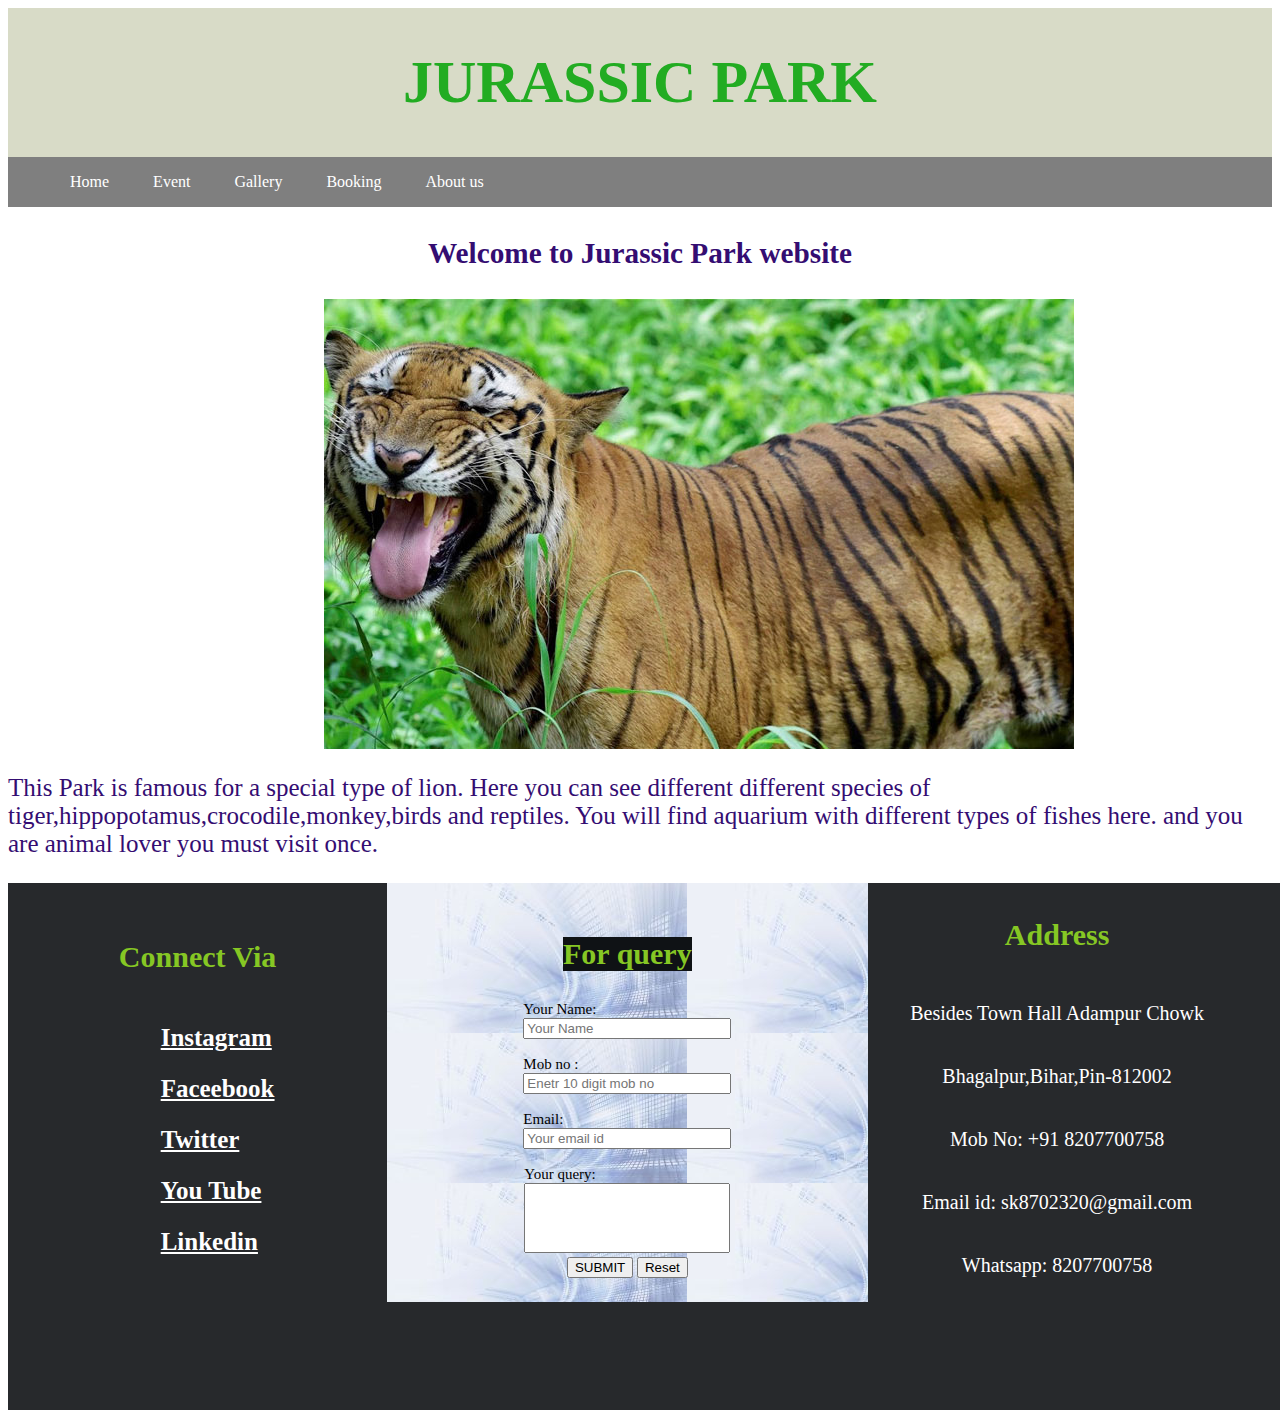
<file: index.html>
<!DOCTYPE html>
<html lang="en">
<head>
    <meta charset="UTF-8">
    <meta http-equiv="X-UA-Compatible" content="IE=edge">
    <meta name="viewport" content="width=device-width, initial-scale=1.0">
    <title>Jurassic Park</title>
    <link rel="stylesheet" href="stylesheet.css">
    <link rel="stylesheet" type="text/css"  href="sliding.css">
    <link rel="stylesheet" type="text/html" href="Gallery.html">
    <link rel="stylesheet" type="text/html" href="Event.html">
    <link rel="stylesheet" type="text/html" href="Booking.html">
    <link rel="stylesheet" type="text/html" href="About.html">


</head>
<body>
    <div class="container">
        <h1>JURASSIC PARK</h1>
    </div>
    <div id="navbar">
      <ul>
        <li class="item"><a href="index.html">Home</a></li>
        <li class="item"><a href="Event.html">Event</a></li>
        <li class="item"><a href="Gallery.html">Gallery</a></li>
        <li class="item"><a href="Booking.html" target="_blank">Booking</a></li>
        <li class="item"><a href="About.html">About us</a></li>
    </ul>
</div>
<div class="welcome">
    <h3>Welcome to Jurassic Park website</h3>
</div>
<div class="cont">
<div class="slide">
    
</div>
<div class="content">
    <p>This Park is famous for a special type of lion. Here you can see different different species of tiger,hippopotamus,crocodile,monkey,birds and reptiles.
        You will find aquarium with different types of fishes here.
        and you are animal lover you must visit once. 
    </p>
</div>
<footer>
<div class="footer">
<div class="socialmedia">
    <h3>Connect Via</h3>
    <ul>
   <li> <a href="https://www.instagram.com/satyamkrsatyam/" target="_blank">Instagram</a></li><br>
    <li><a href="https://www.facebook.com/profile.php?id=100016036477776" target="_blank">Faceebook</a></li><br>
    <li><a href="https://twitter.com/satyamkrsatyam" target="_blank">Twitter</a></li><br>
   <li> <a href="https://www.youtube.com/channel/UCVEN1D-h5JMVqDA1RRFhTTA" target="_blank">You Tube</a></li><br>
   <li> <a href="https://www.linkedin.com/in/satyam-kumar-53341b162/" target="_blank">Linkedin</a></li>

</ul>
</div>

<div class="queryform">
<h3>For query</h3>
<div>Your Name: <br><input type="text" class="box-query" name="Your Name" id="name" placeholder="Your Name">
</div><br>
 <div>Mob no : <br> <input type="number" class="box-query" name="Mobile number" id="Mobile" placeholder="Enetr 10 digit mob no">
</div><br>
 <div>Email: <br><input type="email" class="box-query" name="Email" id="your mail" placeholder="Your email id">
</div><br>
 <div>
        Your query: <br> <textarea name="Your Query" class="box-query" id="" cols="30" rows="10" style="margin: 0px;  height: 64px;"></textarea>
    </div>
<div>
    <input type="submit" value="SUBMIT">
    <input type="reset"  value="Reset">
</div>
</div> 
<div class="address">
    <h3>Address</h3>
   <p>Besides Town Hall Adampur Chowk</p><p>Bhagalpur,Bihar,Pin-812002</p>
   <p>Mob No: +91 8207700758</p>
   <p>Email id:  sk8702320@gmail.com</p>
   <p>Whatsapp: 8207700758</p>
</div>
</div>
</footer>
</div>
</body>
</html>
</file>
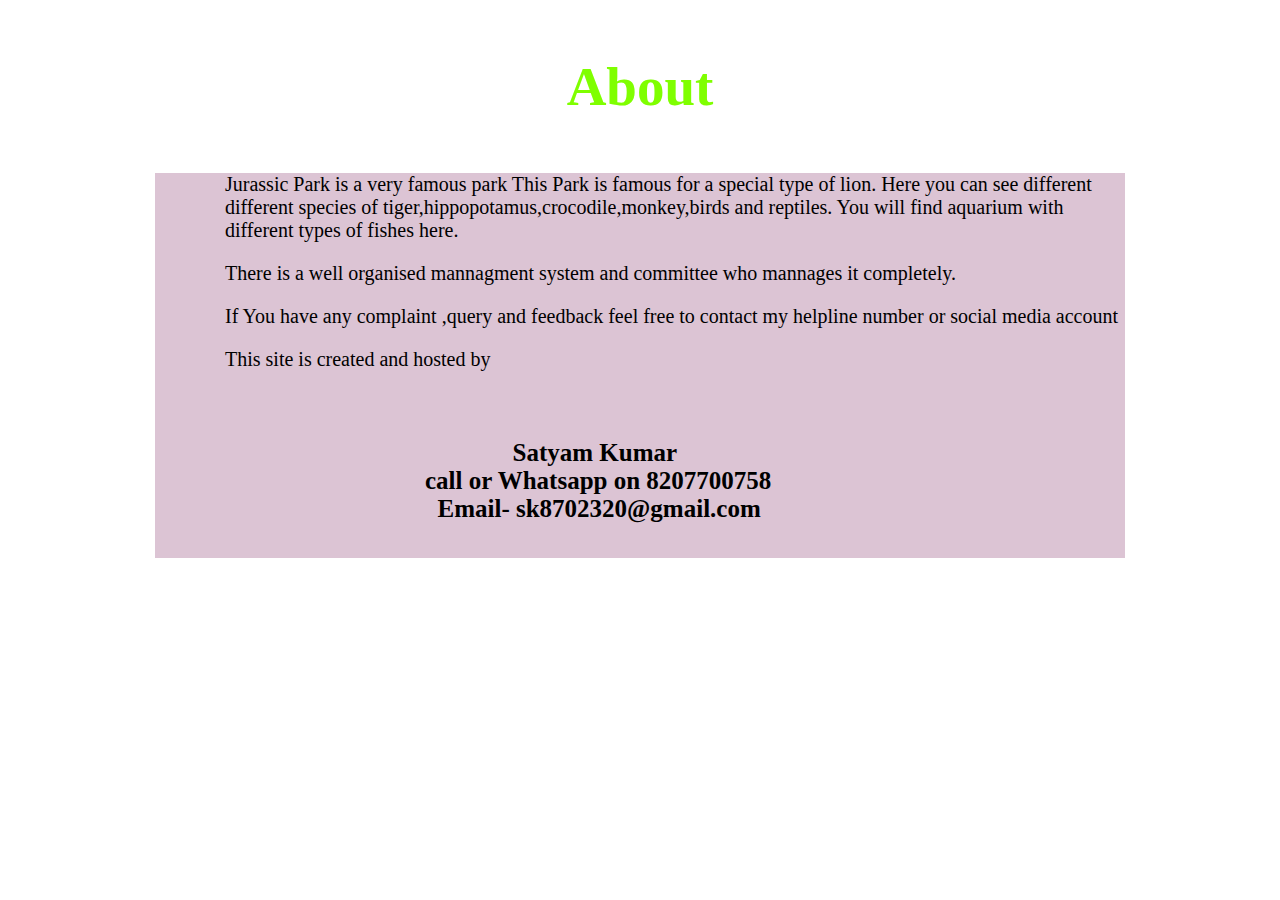
<file: About.html>
<!DOCTYPE html>
<html lang="en">
<head>
    <meta charset="UTF-8">
    <meta http-equiv="X-UA-Compatible" content="IE=edge">
    <meta name="viewport" content="width=device-width, initial-scale=1.0">
    <title>About</title>
    <style>
   .cont-abt{
      /* border: solid brown 2px; */
      width:900px;
      margin: auto;
      /* padding: auto; */
      padding-left: 70px;
      background-color: rgb(220, 196, 212);
      font-size: 20px;

      
   }
   .host{
       font-size: 25px;
       font-weight: bold;
       padding-left: 200px;
       padding-bottom: 35px;
   }
   h3{
       display: flex;
       /* align-items: center; */
       justify-content: center;
       color: chartreuse;
       font-size: 55px;
   }

    </style>
</head>
<body>
    <h3>About</h3>
    <div class="cont-abt">
        <p>Jurassic Park is a very famous park This Park is famous for a special type of lion. Here you can see different different species of tiger,hippopotamus,crocodile,monkey,birds and reptiles.
            You will find aquarium with different types of fishes here.</p>
            <p>There is a well organised mannagment system and committee who mannages it completely.</p>
            <p>If You have any complaint ,query and feedback feel free to contact my helpline number or social media account</p>
            <p>This site is created and hosted by </p><br>
            <p class="host">
               &nbsp; &nbsp;&nbsp;&nbsp;&nbsp;&nbsp;&nbsp;&nbsp;&nbsp;&nbsp;&nbsp;&nbsp;&nbsp;Satyam Kumar<br>
                call or Whatsapp on 8207700758<br>
                &nbsp;&nbsp;Email- sk8702320@gmail.com

            </p>

    </div>
</body>
</html>
</file>
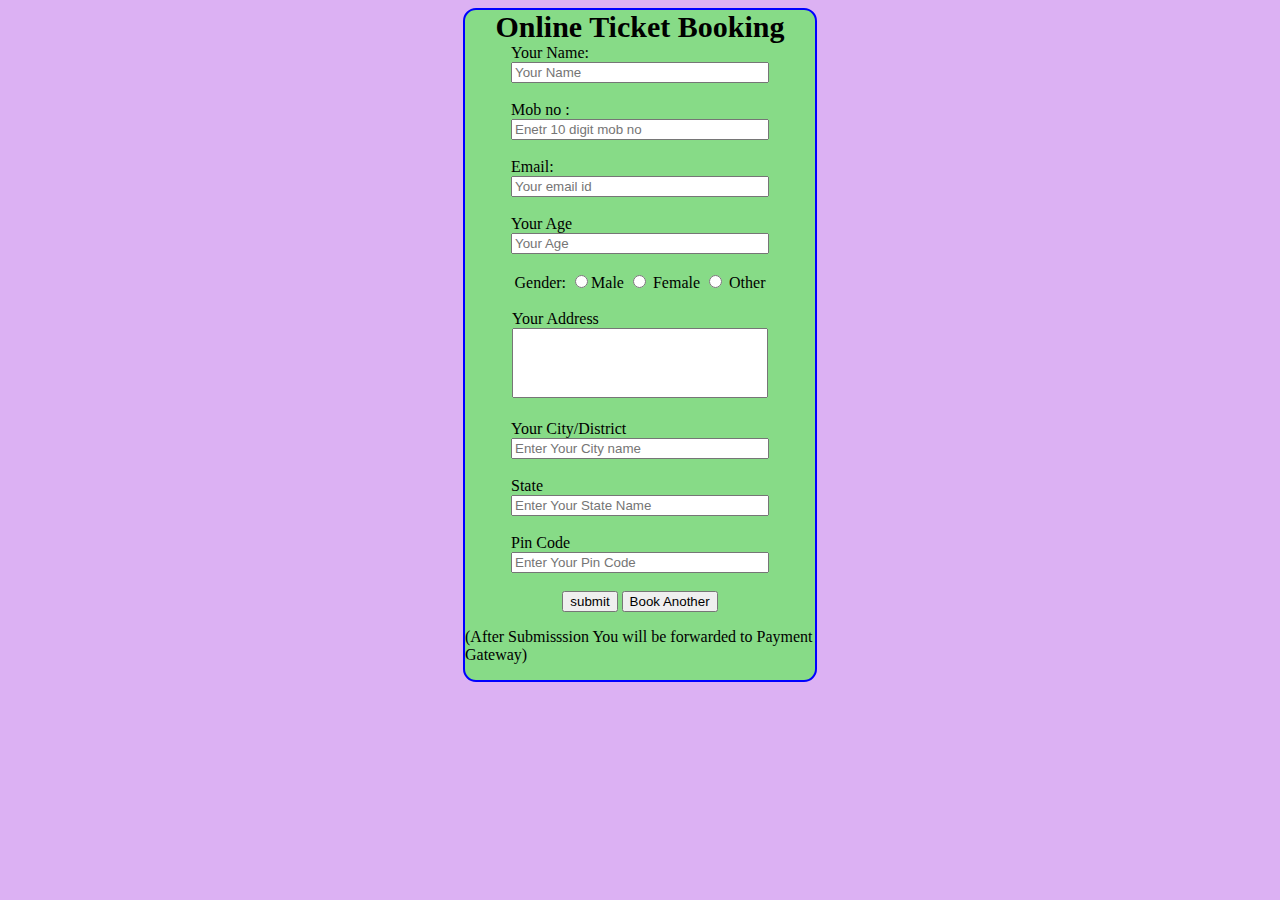
<file: Booking.html>
<!DOCTYPE html>
<html lang="en">
<head>
    <meta charset="UTF-8">
    <meta http-equiv="X-UA-Compatible" content="IE=edge">
    <meta name="viewport" content="width=device-width, initial-scale=1.0">
    <title>Book Ticket</title>
    <style>
      body{display: flex;

      justify-content: center;
    align-items: center;
    background-color: rgb(220, 177, 243);
;
    /* background-image: url("backdrnd1.jpg"); */
}
            
        .cont-book{
            margin: auto;
            display: flex;
            flex-direction: column;
            border: 2px blue solid;
            width:350px;
            height:100%;
            justify-content: center;
            align-items: center;
            background-color: rgb(135, 219, 135);
            border-radius: 13px;
          

        }
  .cont-book textarea{width: 250px;
resize: none;}
 .box{ width:250px;}
.heading1{
    font-size: 30px;
    font-weight: bold;
}
.buttn:hover{
    background-color: green;
}

    </style>
</head>
<body>
    
    <form action="">
  <div class="cont-book">
      <div class="heading1">Online Ticket Booking</div>
      <div>Your Name: <br><input type="text" class="box" name="Your Name" id="name" placeholder="Your Name">
      </div><br>
       <div>Mob no : <br> <input type="number" class="box" name="Mobile number" id="Mobile" placeholder="Enetr 10 digit mob no">
      </div><br>
       <div>Email: <br><input type="email" class="box" name="Email" id="your mail" placeholder="Your email id">
      </div><br>
      <div>Your Age <br><input type="number" class="box" name="age" id="Your Age " placeholder="Your Age"> </div><br>
      <div>
        Gender:  <input type="radio" name="My Gender" id="">Male <input type="radio" name="My Gender"> Female <input type="radio" name="My Gender"> Other
    </div><br>
      
     <div> Your Address <br> <textarea name="Your Address" class="box" id="" cols="30" rows="10" style="margin: 0px; height: 64px;"></textarea>
    </div><br>
    <div>Your City/District <br> <input type="text" class="box" name="" id="" placeholder="Enter Your City name"></div><br>
    <div> State <br> <input type="text" class="box" name="" id="" placeholder="Enter Your State Name">                   </div> <br>
    <div> Pin Code <br> <input type="number"class="box" name="" id="" placeholder="Enter Your Pin Code">       </div><br>
    <div ><input type="submit" class="buttn" value="submit">
    <input type="reset" class="buttn" value="Book Another"></div>
    <div><p>(After Submisssion You will be forwarded to Payment Gateway)</p></div>








</div>
    </form>
</body>
</html>
</file>
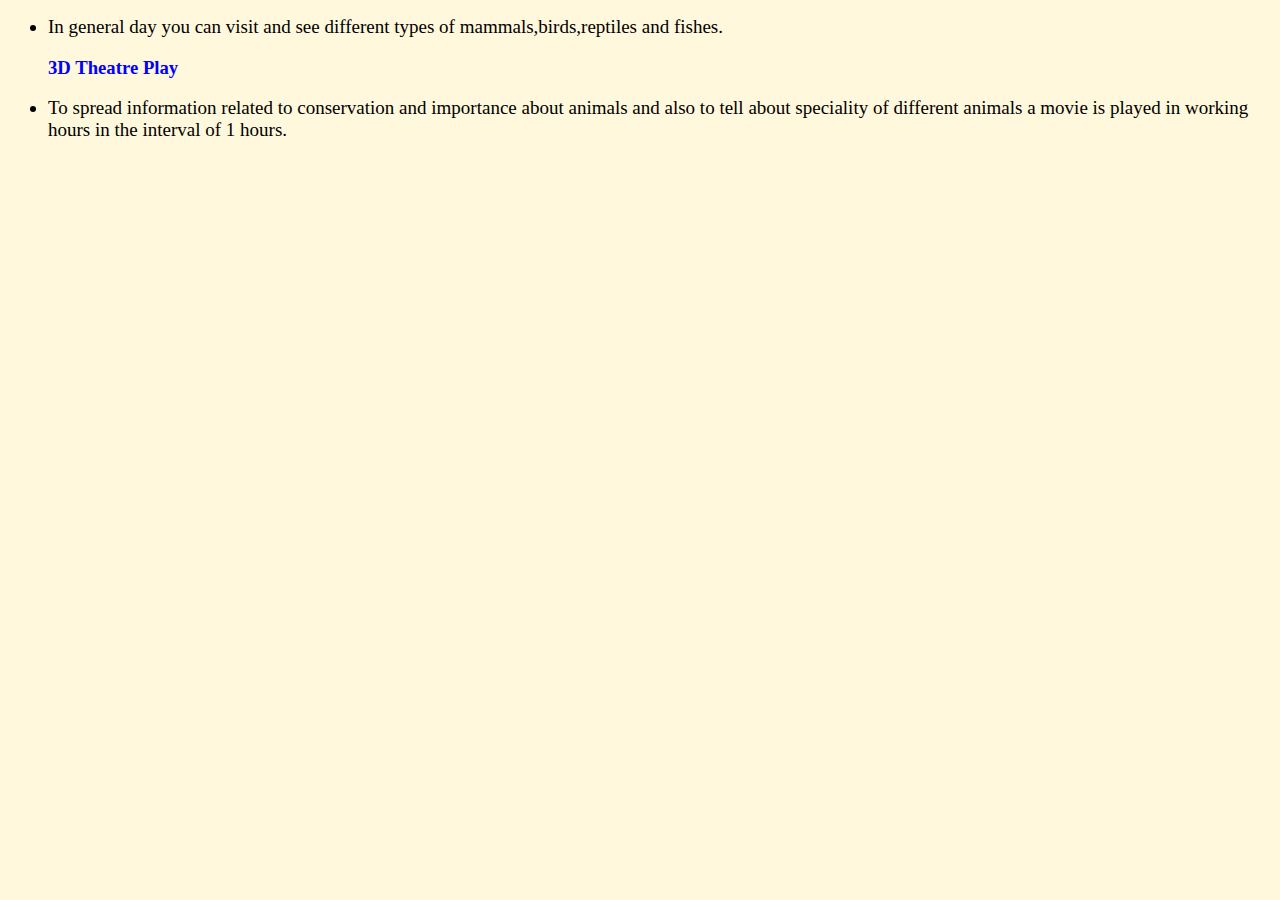
<file: Event.html>
<!DOCTYPE html>
<html lang="en">
<head>
    <meta charset="UTF-8">
    <meta http-equiv="X-UA-Compatible" content="IE=edge">
    <meta name="viewport" content="width=device-width, initial-scale=1.0">
    <title>Event</title>
    <style>
        *{background-color: cornsilk;}
        li{font-size: 19px;}
        h3{
            color: blue;
        }
    </style>
</head>
<body>
    <div class="event">
      <ul>
          <li >In general day you can visit and see different types of mammals,birds,reptiles and fishes.</li>
         <h3 >3D Theatre Play</h3>
        <li> To spread information related to conservation and importance about animals and also to tell about speciality of different animals a movie is played in working hours in the interval of 1 hours.                  </li>
      </ul>
     
      
    </div>
</body>
</html>
</file>
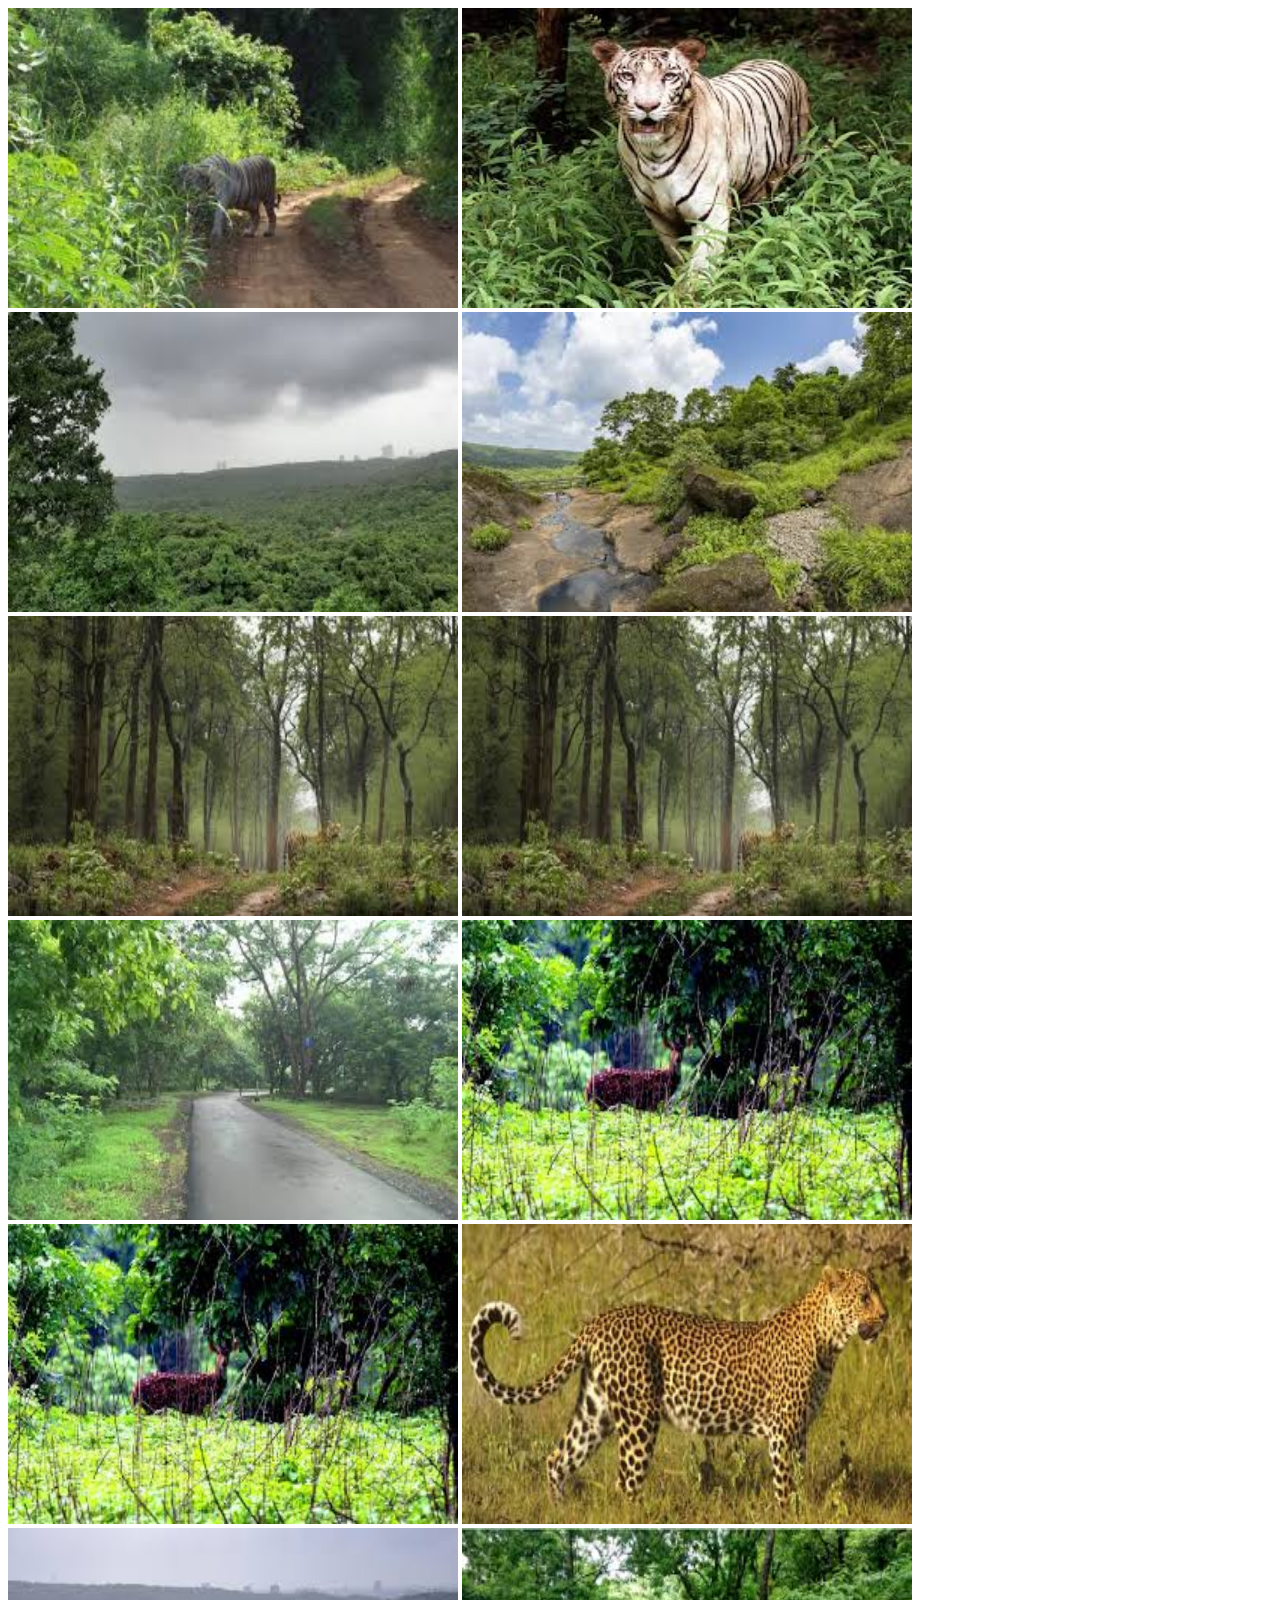
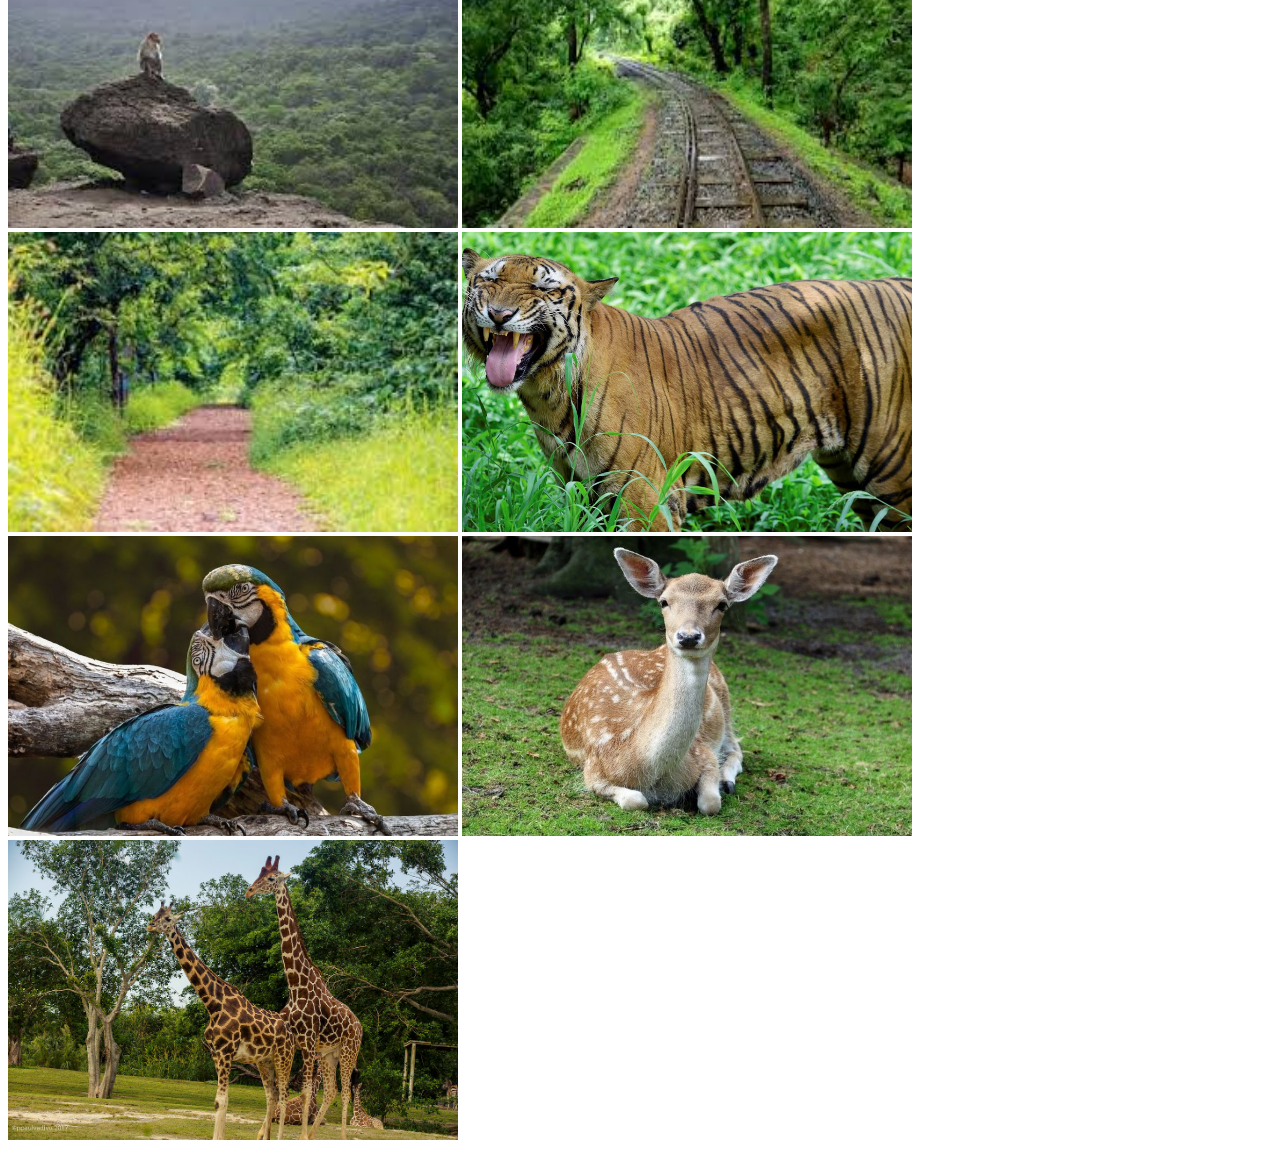
<file: Gallery.html>
<!DOCTYPE html>
<html lang="en">
<head>
    <meta charset="UTF-8">
    <meta http-equiv="X-UA-Compatible" content="IE=edge">
    <meta name="viewport" content="width=device-width, initial-scale=1.0">
    <title>Gallery</title>
    <style>
        
        
    </style>
</head>
<body>
    <div class="gallery">
       <img width="450px" height="300px" src="images (1).jpg" alt="">
       <img width="450px" height="300px" src="images (2).jpg" alt="">
       <img width="450px" height="300px" src="images (3).jpg" alt="">
       <img width="450px" height="300px" src="images (4).jpg" alt="">
       <img width="450px" height="300px" src="images (5).jpg" alt="">
       <img width="450px" height="300px" src="images (6).jpg" alt="">
       <img width="450px" height="300px" src="images (7).jpg" alt="">
       <img width="450px" height="300px" src="images (8).jpg" alt="">
       <img width="450px" height="300px" src="images (9).jpg" alt="">
       <img width="450px" height="300px" src="images (10).jpg" alt="">
       <img width="450px" height="300px" src="images (11).jpg" alt="">
       <img width="450px" height="300px" src="images (12).jpg" alt="">
       <img width="450px" height="300px" src="images (13).jpg" alt="">
       <img width="450px" height="300px" src="img1.jpg" alt="">
       <img width="450px" height="300px" src="img4.jpg" alt="">
       <img width="450px" height="300px" src="img3.jpg" alt="">
       <img width="450px" height="300px" src="img2.jpg" alt="">
      
    </div>

</body>
</html>
</file>
<file: stylesheet.css>
.container{
    font-size: 30px;
    display:flex;
    justify-content: center;
    align-items: center;
    background-color: rgb(216, 219, 199);
    color: rgb(34, 172, 34);
}



#navbar{
    display: flex;
    position: relative;
    align-items: center;
   
    /* border: tomato solid 3px; */
   
   
}

#navbar ul{
    display:flex;
    
}
#navbar ul li{
    list-style:none;
    /* border: cadetblue solid 3px; */
    
    
}

#navbar ul li a{
    color: white;
    display: block;
     padding: 0px 22px;
/* border: solid blue 4px; */
    border-radius: 15px;
    text-decoration: none;
    
    
}
#navbar::before{
    content: "";
    background-color: black;
    position: absolute;
    height:100%;
    width: 100%;
    z-index: -1;
    opacity:0.5;
}
#navbar ul li a:hover{
    color: black;
    background-color: white;
    
   
}
.welcome{
    font-size: 25px;
    display:flex;
    justify-content: center;
    align-items: center;
    /* background-color: rgb(216, 219, 199); */
    color: rgb(52, 13, 114);
}
.content{
    font-size: 25px;
    display:flex;
    justify-content: center;
    align-items: center;
    /* background-color: rgb(216, 219, 199); */
    color: rgb(52, 13, 114);
    margin:auto;

}

.socialmedia{
    display: flex;
    flex-direction: column;
    /* margin-left: 25%; */
    color:rgb(47, 17, 180);
    font-size: 20px;
    font-weight: bold;
    width: 30%;
    /* margin-right: 3%; */
    /* border: solid 2px brown; */
    justify-content: center;
    align-items: center;
}
.queryform{
  /* border: blueviolet 2px solid; */
  width:38%;
  height: 419.3px;
  background:url("backgrnd.jpg");
  display: flex;
  flex-direction: column;
  justify-content: center;
  align-items: center;
  font-size: 15px;

}
.queryform h3{ color:  #86c724;
    font-size: 30px;
    /* border: brown solid 2px; */
    background-color:  #0f1215;
  
}
.box-query{
    width: 200px;
}
.queryform textarea{
    resize: none;
    }
 .footer{
    display:flex;
   
}
.footer::before{
    content: "";
    /* background-color: rgb(2, 8, 2); */
    background: #0f1215;
    padding: 2em 0 0;
    /* background:url("../backgrnd.jpg"); */
    /* position: fixed;
    bottom: 1px; */
    /* background: url("../nature.jpg"); */
    /* background-color: yellow; */
    position: absolute;
    height:55%;
    width: 100%;
    z-index: -1;
    opacity: 0.9;
    /* clear:both; */
    
}
.socialmedia a:hover{
    color: rgb(106, 30, 199);
    background-color: rgb(225, 225, 231);
    border-radius: 5px;
}
.address{
    display: flex;
    flex-direction: column;
    /* font-size: 20px; */
    width:30%;
    justify-content: center;
    align-items: center;
    /* margin-left: 3%;
    margin-right:10%;
}  */
/* border: brown 2px solid; */
}
.address p{
    font-size: 20px;
}
.socialmedia ul li{
    list-style: none;
}
.socialmedia h3{
    font-weight: 900;
    color:  #86c724;
    font-size: 30px;
    /* color: white; */

}
.address h3{
    font-size: 30px;
    color:  #86c724;
}
.socialmedia li a{
    font-size: 25px;
    color: white;
}
.address p{
    color:white;
}
</file>
<file: sliding.css>
.slide{
    display: flex;
    justify-content: center;
    align-items: center;
    width:750px;
    height:450px;
    position: relative;
    margin-left: 25%;
    margin-right: 25%;
    /* clear:both; */
    box-shadow: green 2px;
   
    /* background-color: greenyellow; */
    background: url('img1.jpg') no-repeat;
    animation:slider 10s infinite linear;
    

}
@keyframes slider {
    0%{   background: url('img1.jpg');}
    20%{  background: url('img2.jpg'); }
    45%{   background: url('img3.jpg');}
    60%{  background: url('img4.jpg'); }
    80%{  background: url('img1.jpg'); }
    100%{ background: url('images (10).jpg');}


    
}
.slide::before{
    content: "";
    background-color: black;
    position: absolute;
    height:100%;
    width: 100%;
    z-index: -1;
    opacity:0.5;
}
</file>
